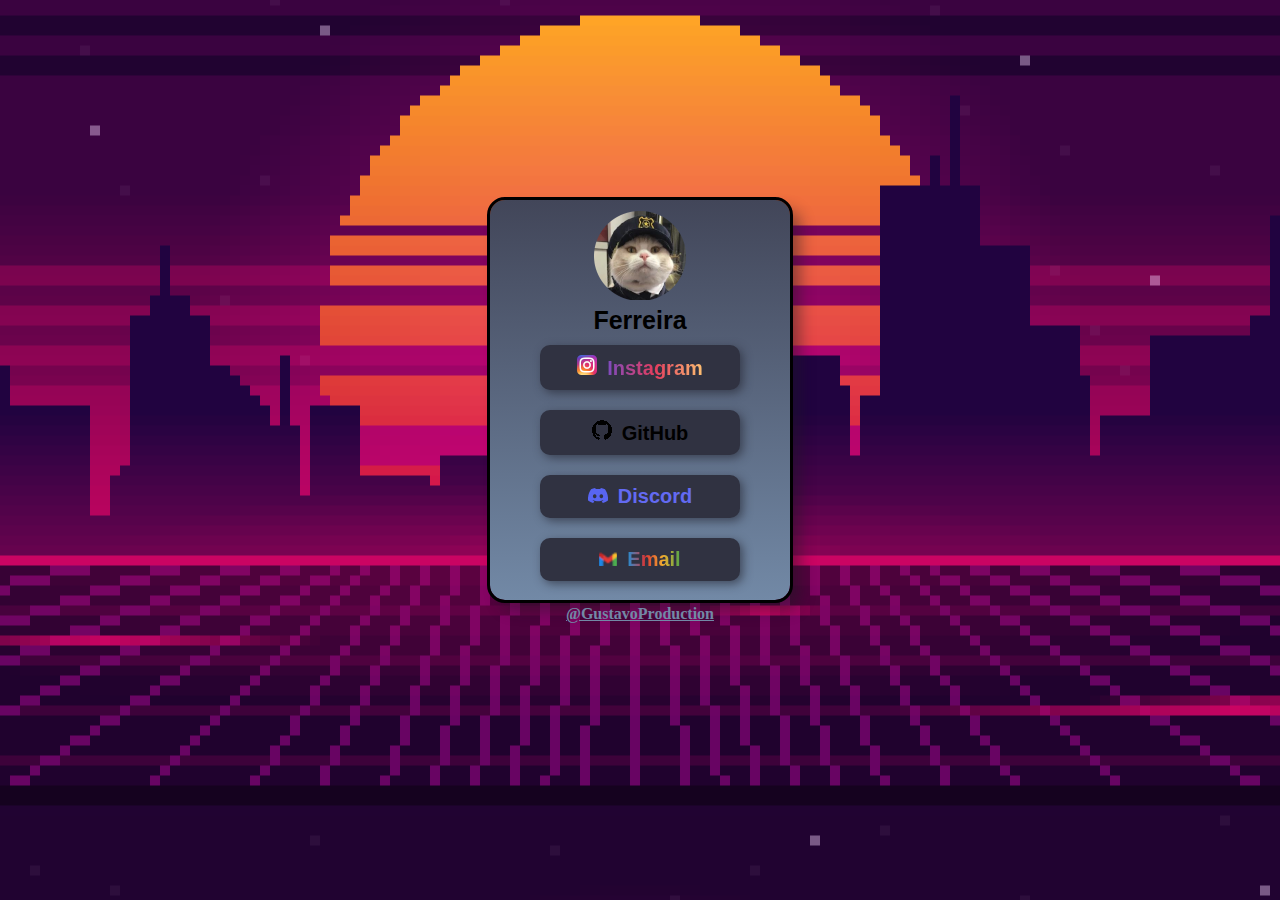
<file: index.html>
<!DOCTYPE html>
<html lang="pt-br">
<head>
    <meta charset="UTF-8">
    <meta name="viewport" content="width=device-width, initial-scale=1.0">
    <title>Informações sobre mim</title>
    <link rel="stylesheet" href="card.css">
</head>
<body>
    <main>
        <section id="card">

            <div id="imagecat">
                <img src="imagens/08b2113a04113a41f93762575c318356.png" alt="imagecat.jpeg">
            </div>

            <div id="name">
                Ferreira
            </div>
    
            <div id="instabuttom">
                <img id="imginsta" src="imagens/Instagram_icon.png" alt=""><span id="gradientinsta"><a href="https://www.instagram.com/gustavofs8?igsh=c3ZxZmR6MG9rNjB4" target="_blank">Instagram</a></span>
            </div>

            <div id="githubbuttom">
                <img id="imghub" src="imagens/25231.png" alt="imageinstaicon"><a href="https://github.com/DeGustas" target="_blank" id="linkgit">GitHub</a>
            </div>

            <div id="discbuttom">
                <img id="imgdisc" src="imagens/636e0a6a49cf127bf92de1e2_icon_clyde_blurple_RGB.png" alt="imagediscicon"><a href="https://discord.gg/HUjheGR7" id="linkdisc" target="_blank">Discord</a>
            </div>

            <div id="emailbuttom">
                <img id="imgemail" src="imagens/google_mail_gmail_logo_icon_159346.png" alt="imageemailicon"><a href="mailto:ustavofdeido@gmail.com" id="linkemail" target="_blank">Email</a>
            </div>

        </section>
    </main>

    <footer>
        @GustavoProduction
    </footer>
</body>
</html>
</file>
<file: card.css>
body {
    background-image: url(imagens/wallpaper\ vaporwave.png);
    background-position: center center;
}


#card {
    font-family: Arial, Helvetica, sans-serif;
    text-align: center;
    font-size: 25px;

    background: linear-gradient(to bottom, #424659, #7289A6);

    height: 400px;
    width: 300px;

    margin: 200px auto 0px auto;

    border-radius: 15px;

    outline: 3px solid black;

    box-shadow: 10px 10px 15px #18192073;
}

a {
    text-decoration: none;
}

#name {
    padding-bottom: 10px;
    font-weight: bold;
}

#gradientinsta {
    background: linear-gradient(to right, #7D4BBF, #E43D5E, #FDC071);
    background-clip: text;
    -webkit-text-fill-color: transparent;
}

#imagecat {
    padding-top: 10px;
}

#instabuttom {
    font-size: 20px;
    font-weight: bold;
    margin: auto;
    background-color: #303241;
    width: 200px;
    padding-top: 10px;
    padding-bottom: 10px;
    border-radius: 10px;
    box-shadow: 3px 3px 10px #2325309a;
    cursor: pointer;
    transform: translateY(0);
    -moz-transform: translateY(0);
    -ms-transform: translateY(0);
    -o-transform: translateY(0);
    -webkit-transition: 0.5s;
    -o-transition: 0.5s;
    -moz-transition: 0.5s;
    transition: 0.5s;
}

#instabuttom:hover {
    background-color: #22232e;
    transform: translateY(-8px);
    -moz-transform: translateY(-8px);
    -ms-transform: translateY(-8px);
    -o-transform: translateY(-8px);
    transform: translateY(-8px);
}

#imginsta {
    padding-right: 10px;
}

#githubbuttom {
    font-size: 20px;
    font-weight: bold;
    margin: auto;
    margin-top: 20px;
    background-color: #303241;
    width: 200px;
    padding-top: 10px;
    padding-bottom: 10px;
    border-radius: 10px;
    box-shadow: 3px 3px 10px #2325309a;
    cursor: pointer;
    transform: translateY(0);
    -moz-transform: translateY(0);
    -ms-transform: translateY(0);
    -o-transform: translateY(0);
    -webkit-transition: 0.5s;
    -o-transition: 0.5s;
    -moz-transition: 0.5s;
    transition: 0.5s;
}

#githubbuttom:hover {
    background-color: #22232e;
    transform: translateY(-8px);
    -moz-transform: translateY(-8px);
    -ms-transform: translateY(-8px);
    -o-transform: translateY(-8px);
    transform: translateY(-8px);
}

#imghub {
    padding-right: 10px;
}

#linkgit {
    color: black;
}

#discbuttom {
    font-size: 20px;
    font-weight: bold;
    margin: auto;
    margin-top: 20px;
    background-color: #303241;
    width: 200px;
    padding-top: 10px;
    padding-bottom: 10px;
    border-radius: 10px;
    box-shadow: 3px 3px 10px #2325309a;
    cursor: pointer;
    transform: translateY(0);
    -moz-transform: translateY(0);
    -ms-transform: translateY(0);
    -o-transform: translateY(0);
    -webkit-transition: 0.5s;
    -o-transition: 0.5s;
    -moz-transition: 0.5s;
    transition: 0.5s;
}

#discbuttom:hover {
    background-color: #22232e;
    transform: translateY(-8px);
    -moz-transform: translateY(-8px);
    -ms-transform: translateY(-8px);
    -o-transform: translateY(-8px);
    transform: translateY(-8px);
}

#imgdisc {
    padding-right: 10px;
}

#linkdisc {
    color: #636AF2;
}

#emailbuttom {
    font-size: 20px;
    font-weight: bold;
    margin: auto;
    margin-top: 20px;
    background-color: #303241;
    width: 200px;
    padding-top: 10px;
    padding-bottom: 10px;
    border-radius: 10px;
    box-shadow: 3px 3px 10px #2325309a;
    cursor: pointer;
    transform: translateY(0);
    -moz-transform: translateY(0);
    -ms-transform: translateY(0);
    -o-transform: translateY(0);
    -webkit-transition: 0.5s;
    -o-transition: 0.5s;
    -moz-transition: 0.5s;
    transition: 0.5s;
}

#emailbuttom:hover {
    background-color: #22232e;
    transform: translateY(-8px);
    -moz-transform: translateY(-8px);
    -ms-transform: translateY(-8px);
    -o-transform: translateY(-8px);
    transform: translateY(-8px);
}

#imgemail {
    padding-right: 10px;
}

#linkemail {
    background: linear-gradient(to right, #1E91D9, #D93636, #F2AE2E, #4CA649);
    background-clip: text;
    -webkit-text-fill-color: transparent;
}

footer {
    padding-top: 5px;
    text-align: center;
    font-weight: bold;
    text-decoration: underline;
    color: #7289A6; 
}
</file>
